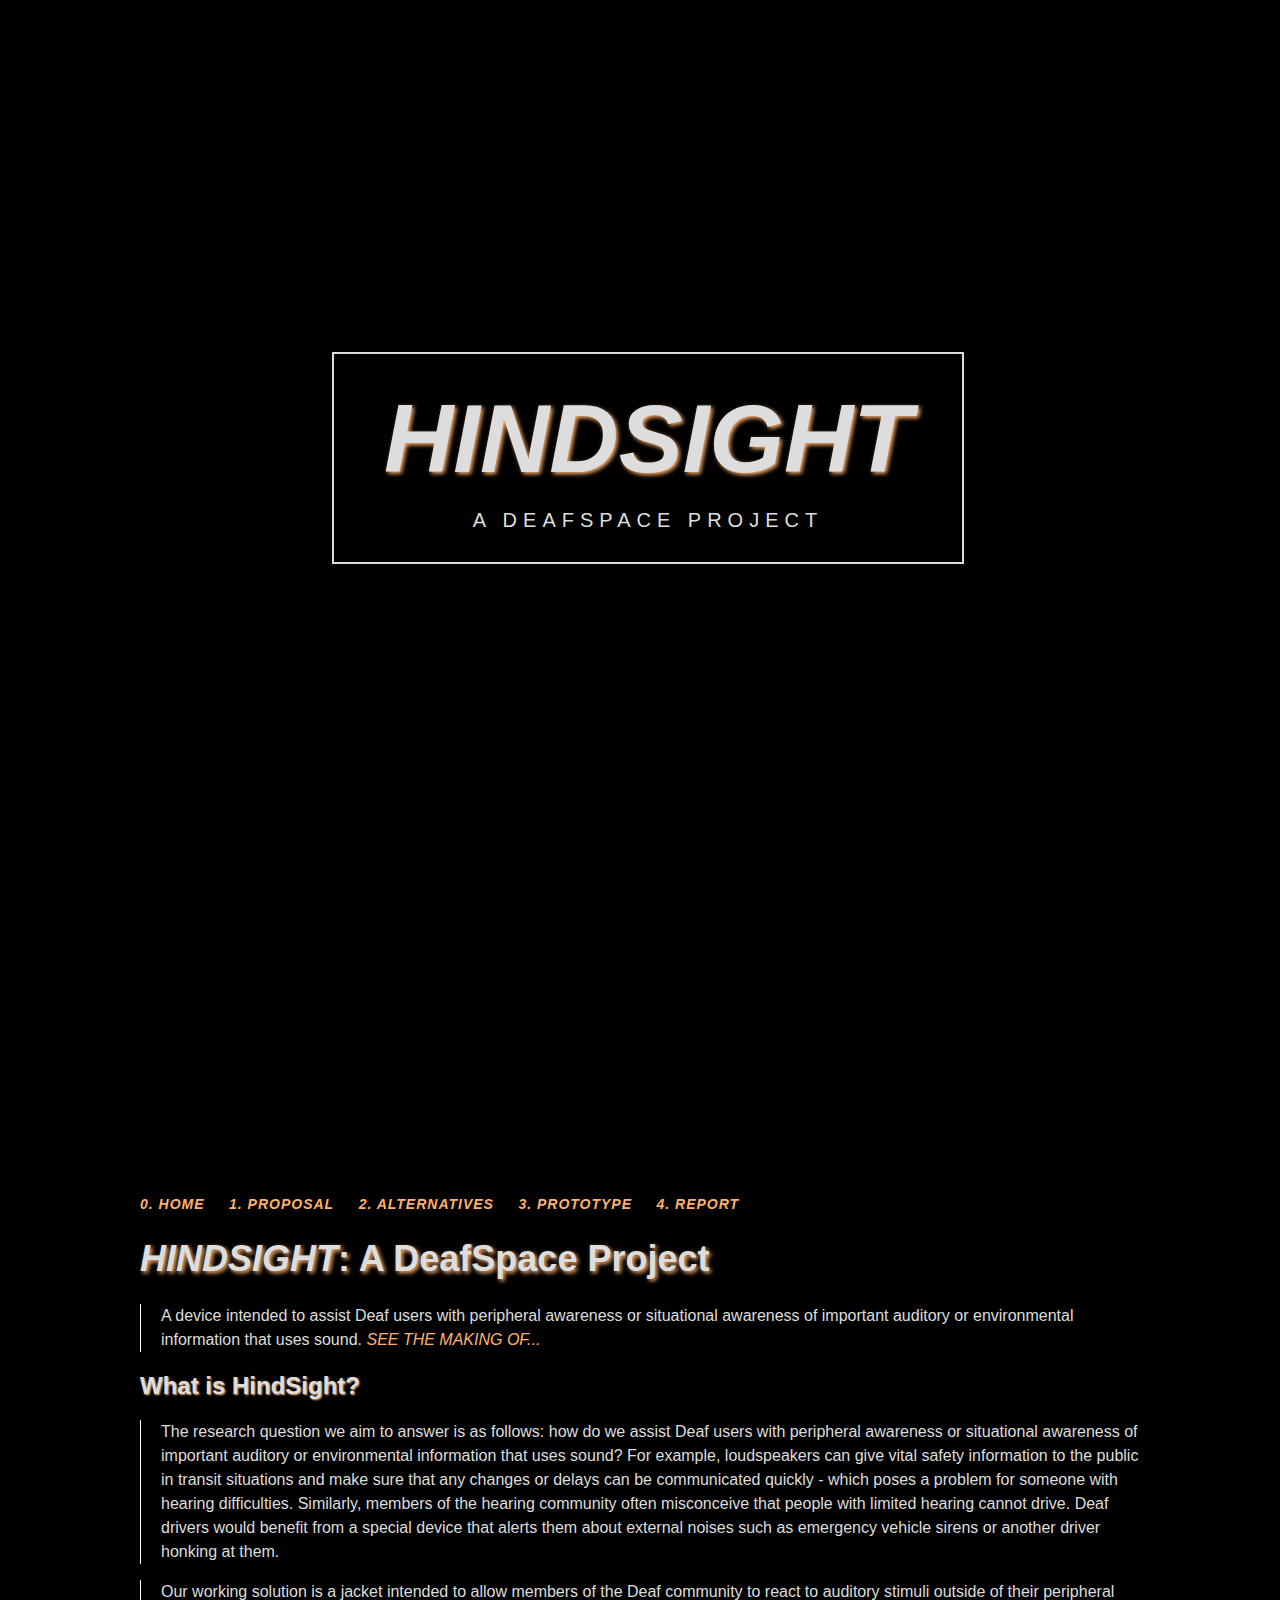
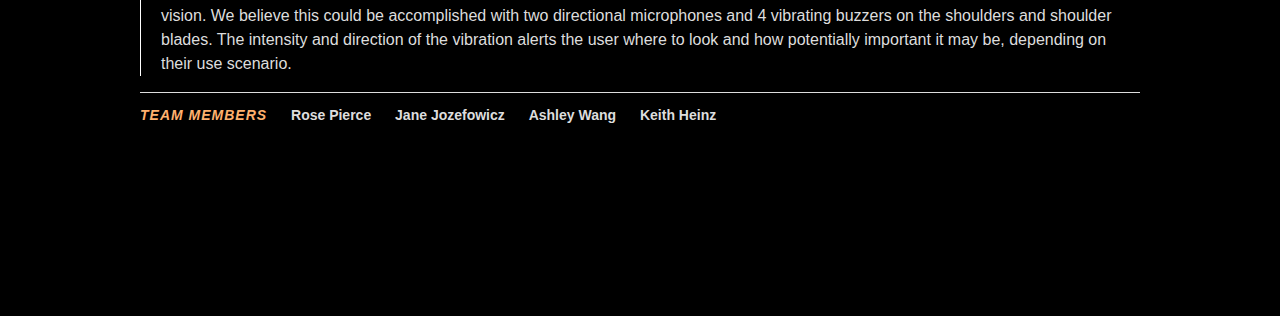
<file: index.html>
<!DOCTYPE html>
<html>
	<head>
		<title>HindSight</title>
		<!-- link to main stylesheet -->
		<link rel="stylesheet" type="text/css" href="/css/main.css">
        <link href="https://fonts.googleapis.com/css?family=Open+Sans" rel="stylesheet">
        
        <script async src="main.js"></script>
        <script async src="https://www.youtube.com/iframe_api"></script>
        <script src="https://ajax.googleapis.com/ajax/libs/jquery/3.2.1/jquery.min.js"></script>
		<style>
		</style>
	</head>
    <body>
    <section id="home-banner-box" class="home-banner loading">
	<div class="image video-slide">
		<div class="video-background">
			<div class="video-foreground" id="YouTubeBackgroundVideoPlayer">
		    </div>
		</div>
	</div>
    </section>
    <header>
        <div class="header-title">
            HINDSIGHT
            <div class="header-subtitle">
                A DEAFSPACE PROJECT
            </div>
        </div>
        <div id ="section01">
        </div>
    </header>
    <div class="main">
    <div class="main-content">
    <nav>
        <ul>
            <li><a href="/">0. Home</a></li>
	        <li><a href="/GP1">1. Proposal</a></li>
            <li><a href="/GP2">2. Alternatives</a></li>
            <li><a href="/GP3">3. Prototype</a></li>
            <li><a href="/GP4">4. Report</a></li>
        </ul>
    </nav>
    <div class="container">
        <div class="blurb">
        <h1 class="shadow"><i>HINDSIGHT</i>: A DeafSpace Project</h1>
        <p>A device intended to assist Deaf users with peripheral awareness or situational awareness of important auditory or environmental information that uses sound. 
        <a href="/GP4"><i>SEE THE MAKING OF...</i></a></p>
        </div><!-- /.blurb -->
        <div class="blurb">
        <h2 class="shadow">What is HindSight?</h2>
        <p>The research question we aim to answer is as follows: how do we assist Deaf users with peripheral awareness or situational awareness of important auditory or environmental information that uses sound?  For example, loudspeakers can give vital safety information to the public in transit situations and make sure that any changes or delays can be communicated quickly - which poses a problem for someone with hearing difficulties.  Similarly, members of the hearing community often misconceive that people with limited hearing cannot drive.  Deaf drivers would benefit from a special device that alerts them about external noises such as emergency vehicle sirens or another driver honking at them.</p>
	<p>Our working solution is a jacket intended to allow members of the Deaf community to react to auditory stimuli outside of their peripheral vision.  We believe this could be accomplished with two directional microphones and 4 vibrating buzzers on the shoulders and shoulder blades.  The intensity and direction of the vibration alerts the user where to look and how potentially important it may be, depending on their use scenario.</p>
        </div><!-- /.blurb -->
    </div><!-- /.container -->
    <footer>
        <ul>
            <li><a href="/team">TEAM MEMBERS</a></li>
            <li>Rose Pierce</li>
            <li>Jane Jozefowicz</li>
            <li>Ashley Wang</li>
            <li>Keith Heinz</li>
        </ul>
    </footer>
    </div>
    </div>
    </body>
</html>
</file>
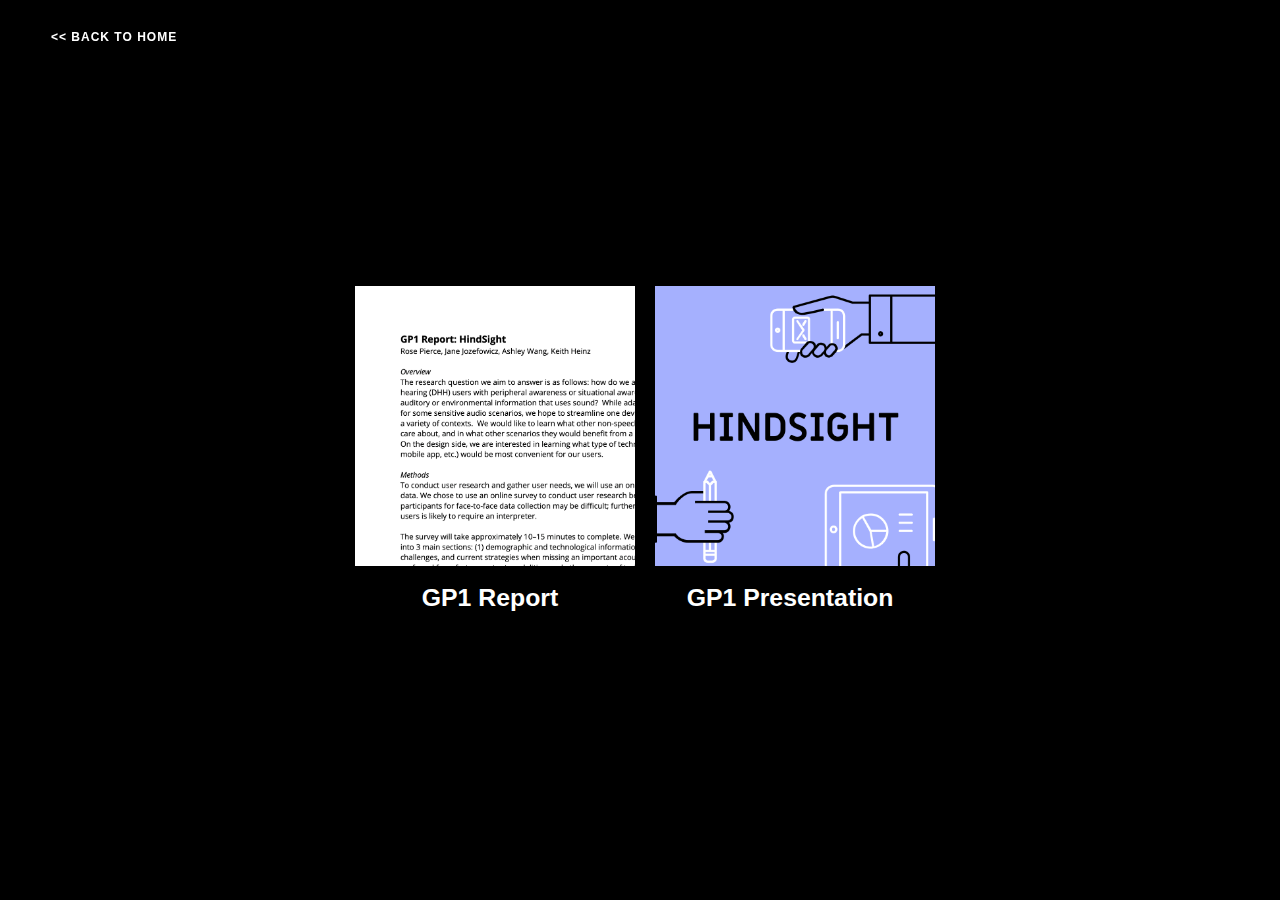
<file: GP1/index.html>
<!DOCTYPE html>
<html>
    
<head>
<title>HindSight : GP1</title>
<link rel="stylesheet" type="text/css" href="gp1.css">
</head>
    
<body>
    
<div id="nav">
<a href="/">&lt;&lt; BACK TO HOME</a>
</div>
        
<div class="bios">

<div id="container"></div>
            
<div id="container">
    <div id="photo"><a href="https://docs.google.com/document/d/1jVnY7v5aiG4b0dyrlKWm4ElqW6Md7mmKY6sP6suCgNE/edit?usp=sharing"><img src="../media/GP1Report.png"></a></div>
<div id="name"><a href="https://docs.google.com/document/d/1jVnY7v5aiG4b0dyrlKWm4ElqW6Md7mmKY6sP6suCgNE/edit?usp=sharing">GP1 Report</a></div>
</div>
    
<div id="container">
    <div id="photo"><a href="https://docs.google.com/presentation/d/1584La1MggHGom5Uu-Cck2FCEhEDHwJOrEZ2eTAow8OQ/edit?usp=sharing"><img src="../media/GP1Presentation.png"></a></div>
<div id="name"><a href="https://docs.google.com/presentation/d/1584La1MggHGom5Uu-Cck2FCEhEDHwJOrEZ2eTAow8OQ/edit?usp=sharing">GP1 Presentation</a></div>
</div>

<div id="container"></div>
    

</div>
    
</body>
    
</html>
</file>
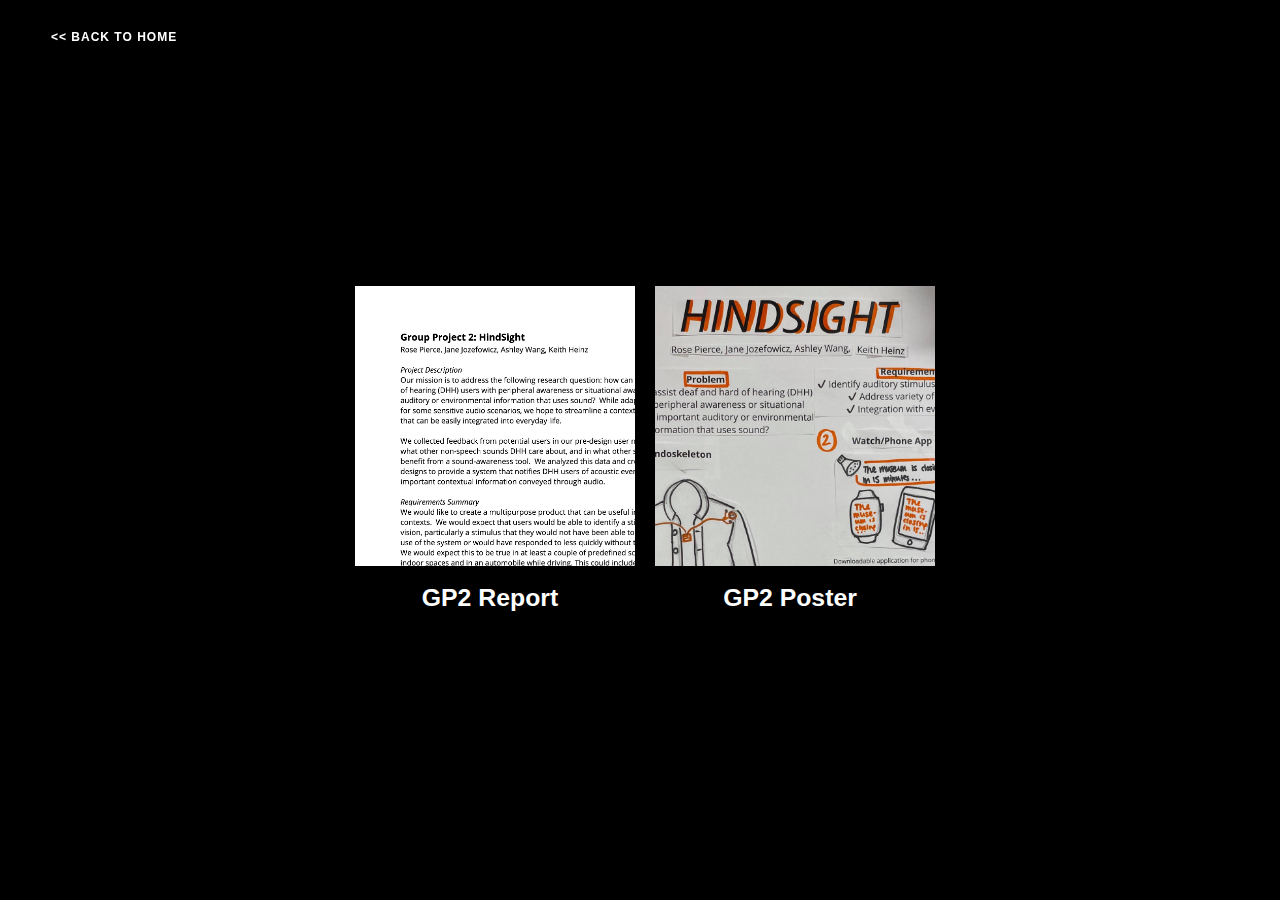
<file: GP2/index.html>
<!DOCTYPE html>
<html>
    
<head>
<title>HindSight : GP2</title>
<link rel="stylesheet" type="text/css" href="gp2.css">
</head>
    
<body>
    
<div id="nav">
<a href="/">&lt;&lt; BACK TO HOME</a>
</div>
        
<div class="bios">

<div id="container"></div>
            
<div id="container">
    <div id="photo"><a href="https://docs.google.com/document/d/1zyv2QSE27jhqJ8k9hJmp1gCvyMAHPRWtFBdJDgttyYk/edit?usp=sharing"><img src="../media/GP2Report.png"></a></div>
<div id="name"><a href="https://docs.google.com/document/d/1zyv2QSE27jhqJ8k9hJmp1gCvyMAHPRWtFBdJDgttyYk/edit?usp=sharing">GP2 Report</a></div>
</div>
    
<div id="container">
    <div id="photo"><a href="https://drive.google.com/file/d/1ssHdLIeKQyvTikMk_1KCuCJIqsk4wxZn/view?usp=sharing"><img src="../media/GP2Poster.jpg"></a></div>
<div id="name"><a href="https://drive.google.com/file/d/1ssHdLIeKQyvTikMk_1KCuCJIqsk4wxZn/view?usp=sharing">GP2 Poster</a></div>
</div>

<div id="container"></div>
    

</div>
    
</body>
    
</html>
</file>
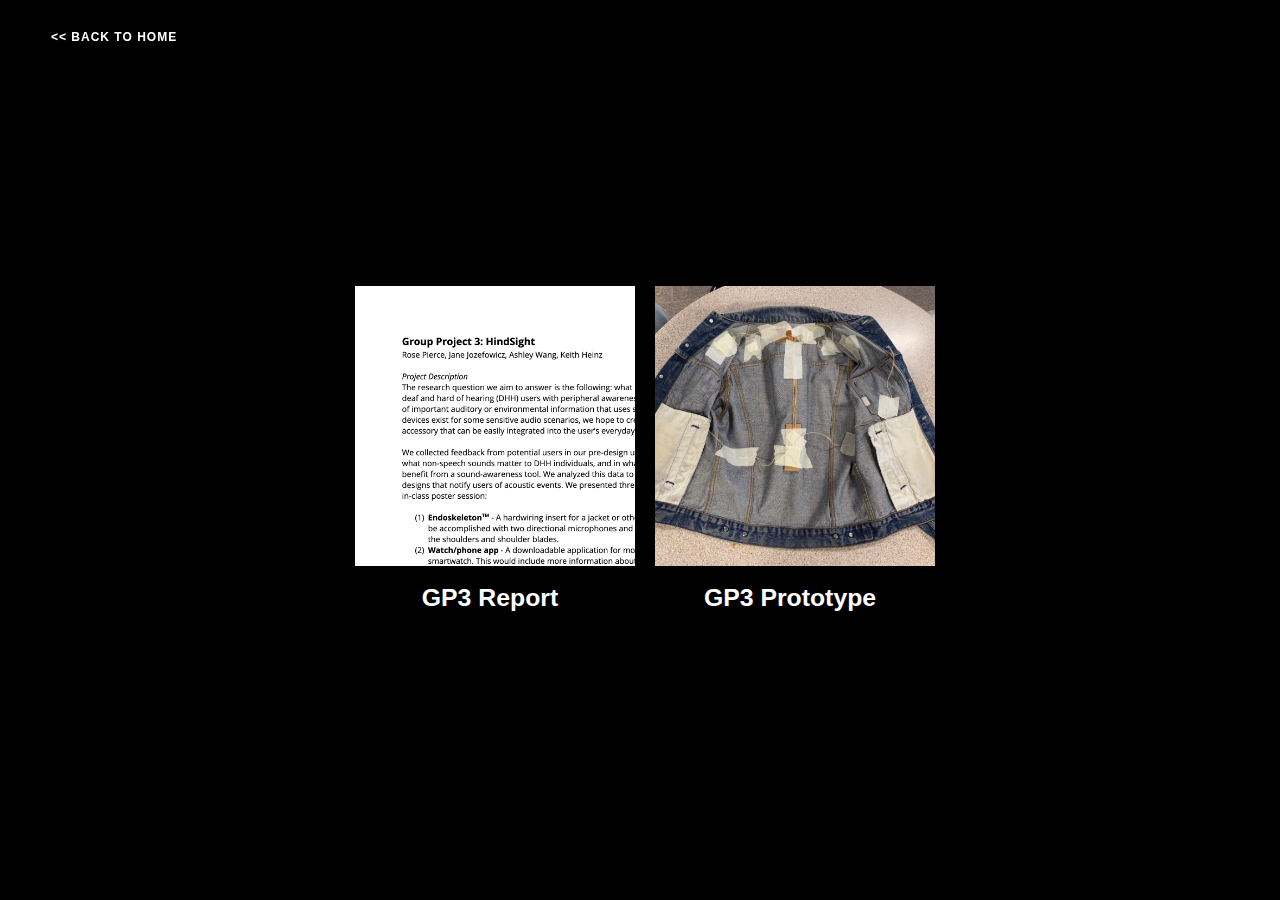
<file: GP3/index.html>
<!DOCTYPE html>
<html>
    
<head>
<title>HindSight : GP3</title>
<link rel="stylesheet" type="text/css" href="gp3.css">
</head>
    
<body>
    
<div id="nav">
<a href="/">&lt;&lt; BACK TO HOME</a>
</div>
        
<div class="bios">

<div id="container"></div>
            
<div id="container">
    <div id="photo"><a href="https://docs.google.com/document/d/16oGn7rzBicg9QsXSQssqvnTLgjdv37knIKEAjJ6mbRg/edit?usp=sharing"><img src="../media/GP3Report.png"></a></div>
<div id="name"><a href="https://docs.google.com/document/d/16oGn7rzBicg9QsXSQssqvnTLgjdv37knIKEAjJ6mbRg/edit?usp=sharing">GP3 Report</a></div>
</div>
    
<div id="container">
    <div id="photo"><a href="https://docs.google.com/document/d/16oGn7rzBicg9QsXSQssqvnTLgjdv37knIKEAjJ6mbRg/edit#bookmark=id.jqe8htof4yl6"><img src="../media/GP3.png"></a></div>
<div id="name"><a href="https://docs.google.com/document/d/16oGn7rzBicg9QsXSQssqvnTLgjdv37knIKEAjJ6mbRg/edit#bookmark=id.jqe8htof4yl6">GP3 Prototype</a></div>
    
</div>

<div id="container"></div>
    

</div>
    
</body>
    
</html>
</file>
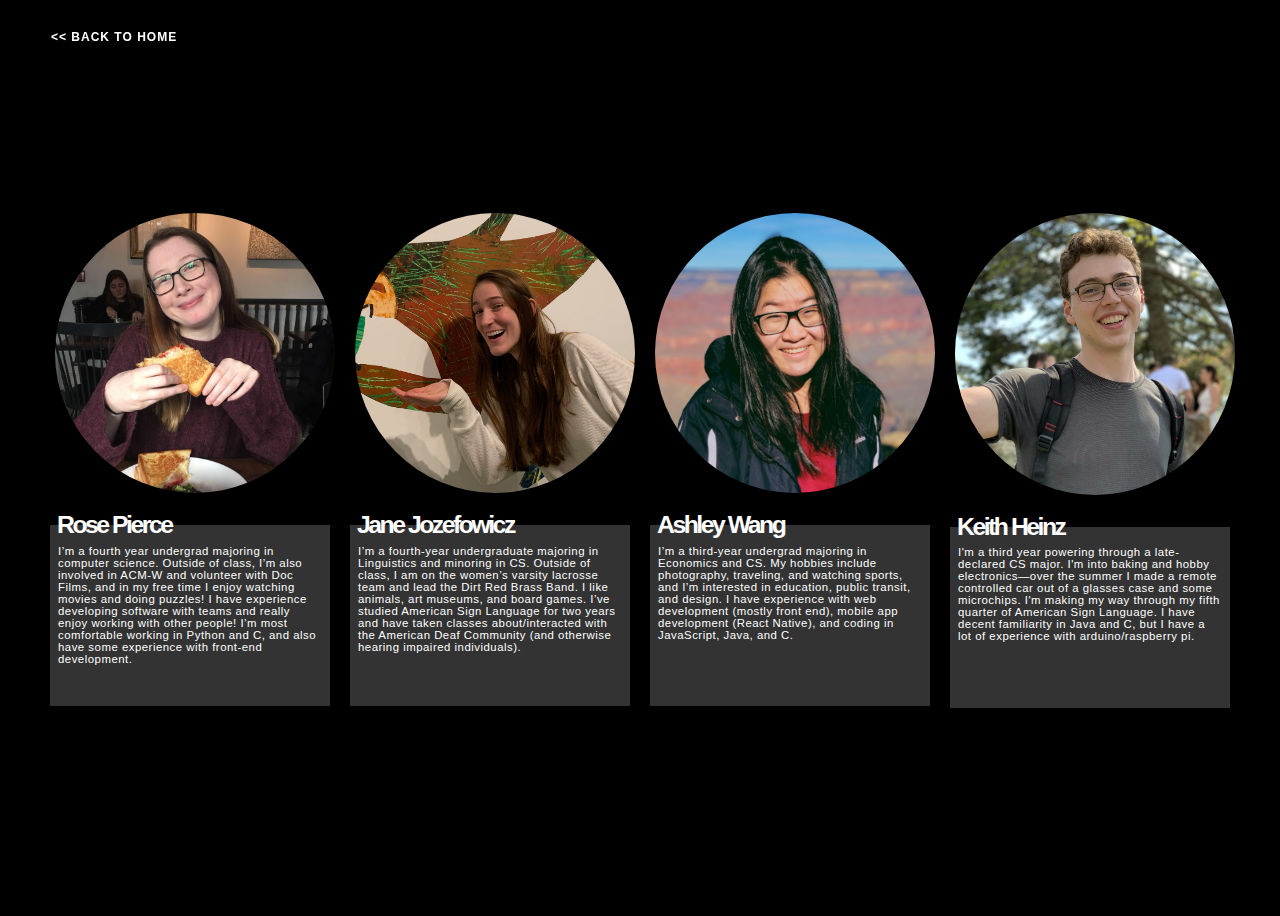
<file: team/index.html>
<!DOCTYPE html>
<!--
© erika-writes
-->

<head>

<link rel="stylesheet" type="text/css" href="team.css">

<title>HindSight : Meet the Team</title>   
</head>

<body>
<div id="nav">
<a href="/">&lt;&lt; BACK TO HOME</a>
</div>
    
<div class="bios"    >
<div id="container">
<div id="photo"><img src="../media/Rose.jpg"></div>
<div id="name">Rose Pierce</div>
<div id="info">

<div>

<p>I’m a fourth year undergrad majoring in computer science. Outside of class, I’m also involved in ACM-W and volunteer with Doc Films, and in my free time I enjoy watching movies and doing puzzles! I have experience developing software with teams and really enjoy working with other people! I’m most comfortable working in Python and C, and also have some experience with front-end development.
</div>

</div>
    </div>
    
<div id="container">
<div id="photo"><img src="../media/Jane.jpeg"></div>
<div id="name">Jane Jozefowicz</div>
<div id="info">

<div>

<p>I’m a fourth-year undergraduate majoring in Linguistics and minoring in CS. Outside of class, I am on the women’s varsity lacrosse team and lead the Dirt Red Brass Band.  I like animals, art museums, and board games. I’ve studied American Sign Language for two years and have taken classes about/interacted with the American Deaf Community (and otherwise hearing impaired individuals).
</div>

</div>
    </div>
    
<!-- ashley-->
<div id="container">
<div id="photo"><img src="../media/Ashley.png"></div>
<div id="name">Ashley Wang</div>
<div id="info">

<div>

<p>I’m a third-year undergrad majoring in Economics and CS. My hobbies include photography, traveling, and watching sports, and I’m interested in education, public transit, and design. I have experience with web development (mostly front end), mobile app development (React Native), and coding in JavaScript, Java, and C.

</div>

</div>
    </div>

<div id="container">
<div id="photo"><img src="../media/Keith.jpg"></div>
<div id="name">Keith Heinz</div>
<div id="info">

<div>

<p>I'm a third year powering through a late-declared CS major.  I'm into baking and hobby electronics—over the summer I made a remote controlled car out of a glasses case and some microchips.  I'm making my way through my fifth quarter of American Sign Language.  I have decent familiarity in Java and C, but I have a lot of experience with arduino/raspberry pi. 
</div>

</div>
    </div>
</div>
</body>
</file>
<file: css/main.css>
:root {
    --accent-color:#ffb16e;
}

html{
    background-color:#000;
}

header{
    height: 100vh;
    width: 100vw;
    display: flex;
    flex-direction: column;
    align-items: center;
    justify-content: center;
    flex-wrap: nowrap;
}

.header-title{
    position:absolute;
    z-index: 9999; 
    margin: auto;
    text-align: center;
    color: #ddd;
    border: 2px solid #ddd;
    font-size: 96px;
    font-family:'Helvetica', 'Arial', 'Sans-Serif';
    font-style: italic;
    text-shadow: 2px 2px 4px var(--accent-color);
    font-weight: bold;
    padding: 30px 50px 30px 50px;
}

.header-subtitle{
    margin-top: 15px;
    font-size: 20px;
    font-weight: normal;
    letter-spacing: 6px;
    font-style: normal;
    text-shadow: none;
}

.main {
    margin-top: 100px;
    display: flex;
    align-items: center;
    justify-content: center;
    min-height: 100vh;
}

.main-content {
    display: inline-block;
    max-width: 1200px;
    box-sizing: border-box;
    z-index: 9999;
    background-color: black;
    padding: 50px 100px;
}
nav ul, footer ul {
    font-family:'Helvetica', 'Arial', 'Sans-Serif';
    padding: 0px;
    list-style: none;
    font-weight: bold;
}
nav ul li, footer ul li {
    display: inline;
    margin-right: 20px;
    color: #ddd;
    font-size: 14px;
    display: inline-block;
}
a {
    text-decoration: none;
    color: var(--accent-color);
}
a:hover {
    text-decoration: underline;
}
h1 {
    font-size: 36px;
    font-family:'Helvetica', 'Arial', 'Sans-Serif';
    color: #ddd;
}
h1.shadow {
    text-shadow: 2px 2px 4px var(--accent-color);
}
h2 {
    font-size: 24px;
    font-family:'Helvetica', 'Arial', 'Sans-Serif';
    color: #ddd;
}
h2.shadow {
    text-shadow: 1px 1px 2px var(--accent-color);
}
p {
    font-size: 16px;
    line-height: 24px;
    color: #DDD;
    font-family:'Helvetica', 'Arial', 'Sans-Serif';
    padding-left: 20px;
    border-left: 1px solid white;
}
footer {
    border-top: 1px solid #ddd;
    font-size: 14px;
}

ul.posts {
    font-size: 1.5em;
}

ul.posts li {
    list-style: none;
    color: #ddd;
}

 ul li a{
    text-transform: uppercase;
    font-style:italic;
    letter-spacing: 1px;
    
}

.home-banner .slide .video-slide {
  background-color: #000; }

.home-banner.loading .video-background {
  opacity: 0; }

.video-background {
  position: absolute;
  top: 50%;
  left: 0;
  padding-top: 56.25%;
  width: 100%;
  height: 100%;
  -webkit-transform: translateY(-50%);
  -ms-transform: translateY(-50%);
  transform: translateY(-50%);
  -webkit-transition: 2s opacity ease;
  transition: 2s opacity ease;}

.video-foreground,
.video-background iframe {
  position: absolute;
  top: 0;
  left: 0;
  width: 100%;
  height: 100%;
  pointer-events: none;
  opacity: 0.3;}


#section01 a {
}
#section01 a span {
  position: absolute;
  width: 24px;
  height: 24px;
  margin-left: -12px;
  border-left: 1px solid #fff;
  border-bottom: 1px solid #fff;
  -webkit-transform: rotate(-45deg);
  transform: rotate(-45deg);
  box-sizing: border-box;
}
</file>
<file: GP1/gp1.css>
:root {
--accent-color:#ffb16e;
}

body {
background-color: black;
font-family:'Helvetica', 'Arial', 'Sans-Serif';
}

.bios {
display:flex;
flex-wrap:wrap;
height: 96vh;
max-width: 1200px;
margin: 0px auto;
color: white;
align-content: center;
letter-spacing:.5px;
}

a {
color:white;
text-decoration: none;
}

#container {
display: inline-block;
width: 25%;
box-sizing: border-box;
background-color: black;
margin: 0 auto;
padding:10px;
}

#name {
font-size:calc(12px + 1vw);
font-weight:bold;
letter-spacing: 0px;
text-align:center;
margin:7px;
margin-top:15px;
margin-bottom:-7px;
line-height:calc(12px + 0.25vw);
}

#photo img {
width:100%;
height:auto;
margin:5px;
}

#nav {
position:fixed;
left:25px;
top:20px;
font-size:12px;
font-weight: bold;
letter-spacing:1px;
height:32px;
border-left:1px solid #000;
padding-left:15px;
color:white;
    text-transform: uppercase;
}
 
#nav a {
text-decoration:none;
    color: white;
    display: inline-block;
    padding: 10px;
}
</file>
<file: GP2/gp2.css>
:root {
--accent-color:#ffb16e;
}

body {
background-color: black;
font-family:'Helvetica', 'Arial', 'Sans-Serif';
}

.bios {
display:flex;
flex-wrap:wrap;
height: 96vh;
max-width: 1200px;
margin: 0px auto;
color: white;
align-content: center;
letter-spacing:.5px;
}

a {
color:white;
text-decoration: none;
}

#container {
display: inline-block;
width: 25%;
box-sizing: border-box;
background-color: black;
margin: 0 auto;
padding:10px;
}

#name {
font-size:calc(12px + 1vw);
font-weight:bold;
letter-spacing: 0px;
text-align:center;
margin:7px;
margin-top:15px;
margin-bottom:-7px;
line-height:calc(12px + 0.25vw);
}

#photo img {
width:100%;
height:auto;
margin:5px;
}

#nav {
position:fixed;
left:25px;
top:20px;
font-size:12px;
font-weight: bold;
letter-spacing:1px;
height:32px;
border-left:1px solid #000;
padding-left:15px;
color:white;
    text-transform: uppercase;
}
 
#nav a {
text-decoration:none;
    color: white;
    display: inline-block;
    padding: 10px;
}
</file>
<file: GP3/gp3.css>
:root {
--accent-color:#ffb16e;
}

body {
background-color: black;
font-family:'Helvetica', 'Arial', 'Sans-Serif';
}

.bios {
display:flex;
flex-wrap:wrap;
height: 96vh;
max-width: 1200px;
margin: 0px auto;
color: white;
align-content: center;
letter-spacing:.5px;
}

a {
color:white;
text-decoration: none;
}

#container {
display: inline-block;
width: 25%;
box-sizing: border-box;
background-color: black;
margin: 0 auto;
padding:10px;
}

#name {
font-size:calc(12px + 1vw);
font-weight:bold;
letter-spacing: 0px;
text-align:center;
margin:7px;
margin-top:15px;
margin-bottom:-7px;
line-height:calc(12px + 0.25vw);
}

#photo img {
width:100%;
height:auto;
margin:5px;
}

#nav {
position:fixed;
left:25px;
top:20px;
font-size:12px;
font-weight: bold;
letter-spacing:1px;
height:32px;
border-left:1px solid #000;
padding-left:15px;
color:white;
    text-transform: uppercase;
}
 
#nav a {
text-decoration:none;
    color: white;
    display: inline-block;
    padding: 10px;
}
</file>
<file: team/team.css>
:root {
    --accent-color:#ffb16e;
}

body {
background-color: black;
    font-family:'Helvetica', 'Arial', 'Sans-Serif';

}

.bios {

display:flex;
flex-wrap:wrap;
height:100vh;
max-width: 1200px;
        margin: auto;
color: white;
align-content: center;
    letter-spacing:.5px;
}

a {
color:#000;
}

#container {
display: inline-block;
width: 25%;
box-sizing: border-box;
background-color: black;
margin: 0 auto;
padding:10px;
}

#name {
font-size:calc(12px + 1vw);
font-weight:bold;
letter-spacing:-2.5px;
text-align:left;
margin:7px;
margin-top:15px;
margin-bottom:-7px;
line-height:calc(12px + 0.25vw);
}

#info {
font-weight:none;
letter-spacing:.5px;
font-size:calc(5px + 0.5vw);
text-align:left;
padding:8px;
box-sizing: border-box;
margin: auto;
background-color: #333;
    min-height: 181px;
}

#photo img {
width:100%;
height:auto;
margin:5px;
    border-radius:50%;
}

#nav {
position:fixed;
left:25px;
top:20px;
font-size:12px;
font-weight: bold;
letter-spacing:1px;
height:32px;
border-left:1px solid #000;
padding-left:15px;
color:white;
    text-transform: uppercase;
}
 
#nav a {
text-decoration:none;
    color: white;
    display: inline-block;
    padding: 10px;
}
</file>
